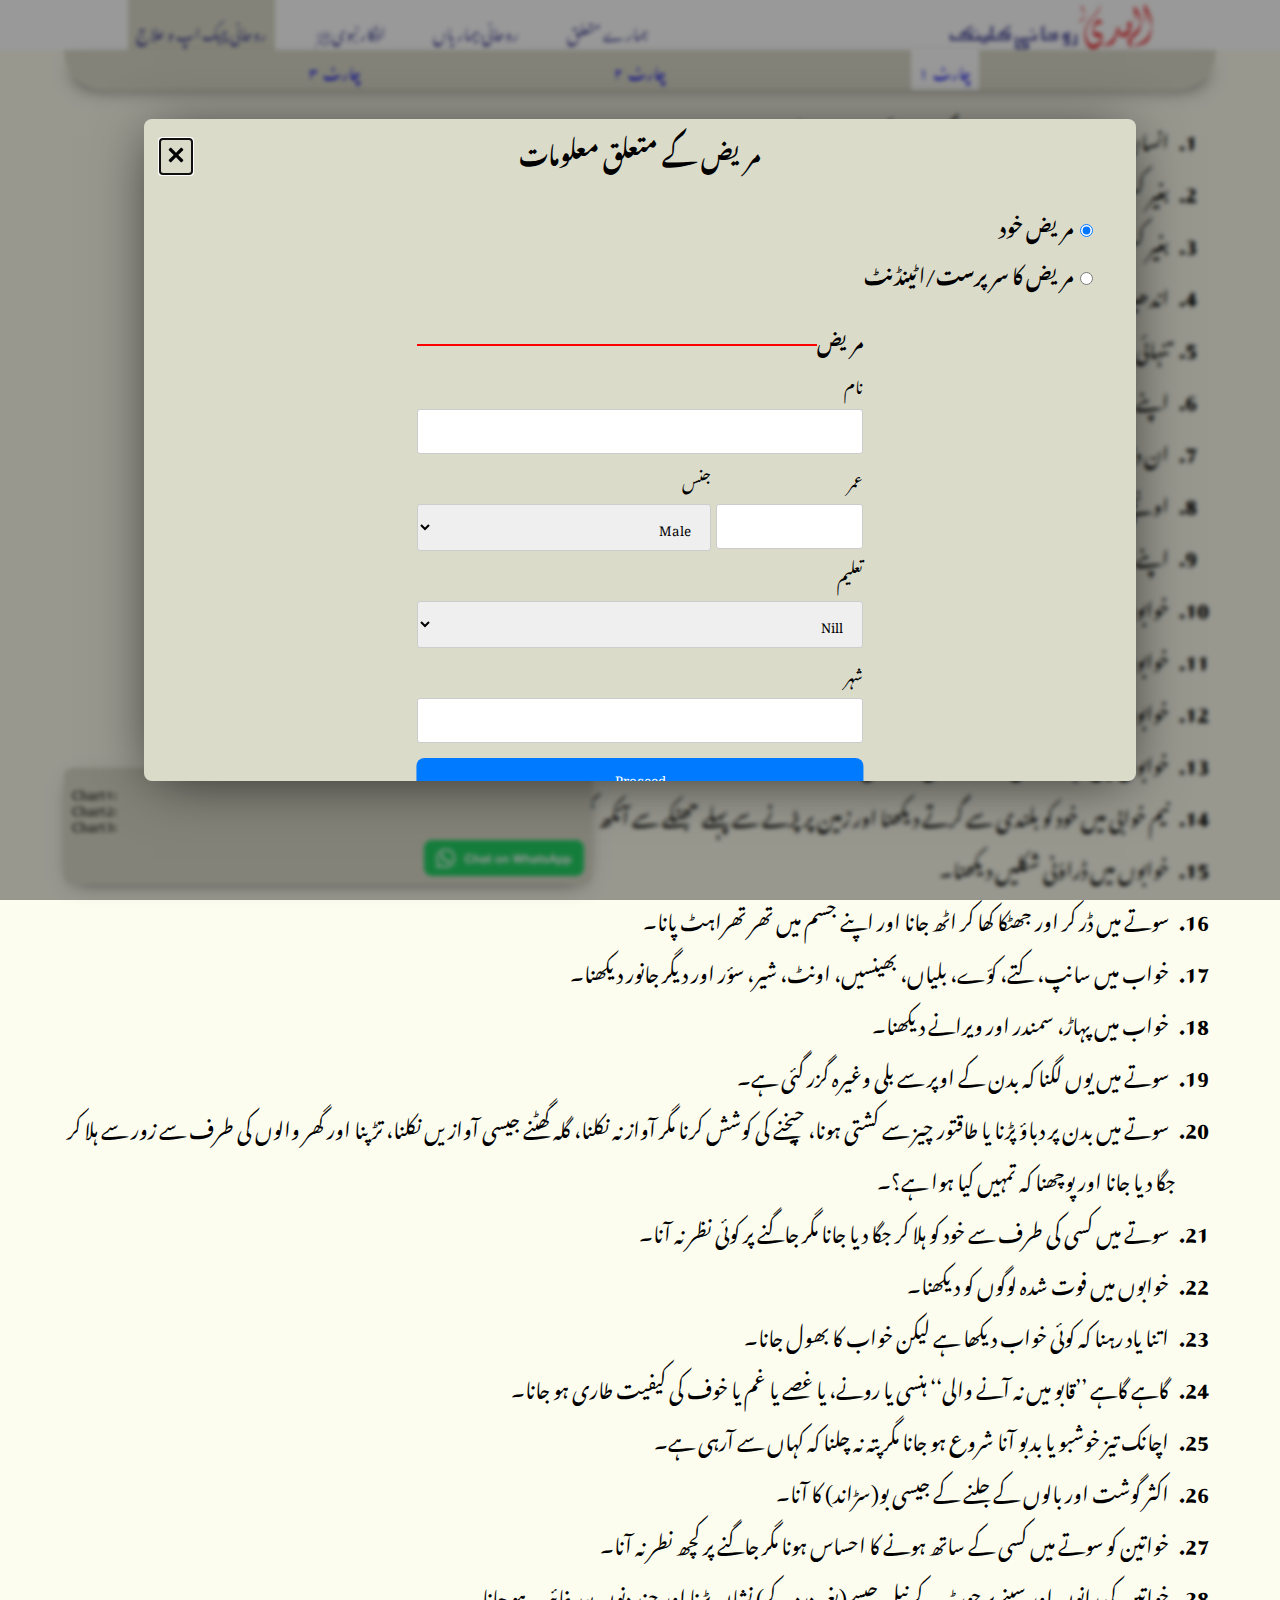
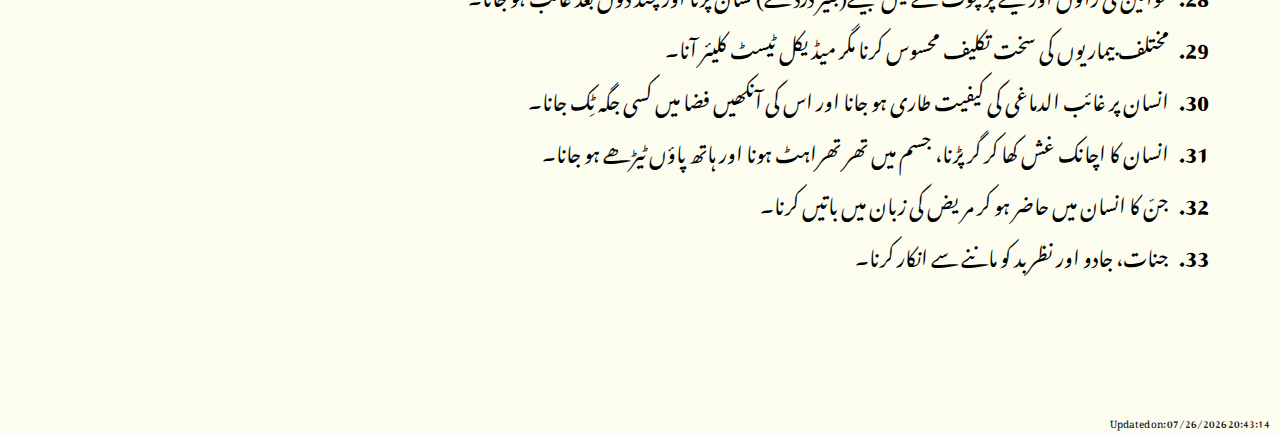
<file: Urdu/index.html>
<!DOCTYPE html>
<html lang="ur">
<head>
    <meta charset="UTF-8">
    <meta name="viewport" content="width=device-width, initial-scale=1.0">
    <title>Al-Huda Rohani Clinic</title>

    <link rel="stylesheet" href="stylesheet.css">
    <link rel="preconnect" href="https://fonts.googleapis.com">
    <link rel="preconnect" href="https://fonts.gstatic.com" crossorigin>
    <link href="https://fonts.googleapis.com/css2?family=Noto+Nastaliq+Urdu&display=swap" rel="stylesheet">

   
</head>



<body>
    <header>
        <nav class = "mainNav">
            <div class = "Logo"> 
                        <img class = "Logo_img" src="../Resources/logo.png" alt="Logo">  
                        <img class = "Name_img" src="../Resources/name.png" alt="Name">
            </div>
            
            <button class = "navMenuButton" onclick="showNavMenu()"><img src="../Resources/MenuIcon.svg" alt=""></button>
            <div class = "navLinks">
                <a class = "about Link" href="about.html">ہمارے متعلق</a>
                <a href="#">روحانی بیماریاں</a>
                <a href="../Resources/AzkarENawi.pdf">اذکار نبوی<em style = "font-size: 0.4rem; font-style: normal;">ﷺ</em></a>
                <a class = "symptomPage Link active" href="#">روحانی چیک اپ و علاج</a>
            </div>
        </nav>
    </header>

    <nav class="sideNav inactive">
        <a class = "about Link" href="about.html">ہمارے متعلق</a>
        <a href="#">روحانی بیماریاں</a>
        <a href="../Resources/AzkarENawi.pdf">اذکار نبوی<em style = "font-size: 0.4rem; font-style: normal;">ﷺ</em></a>
        <a class = "symptomPage Link active" href="#">روحانی چیک اپ و علاج</a>
    </nav>
    
    
    <nav class = "inpageNav">
        <a id="anchorToChartNo1" href="#chartNo1" onclick="displayChart(1)">چارٹ ۱</a>
        <a id="anchorToChartNo2" href="#chartNo2" onclick="displayChart(2)">چارٹ ۲</a>
        <a id="anchorToChartNo3" href="#chartNo3" onclick="displayChart(3)">چارٹ ۳</a>
    </nav>


    <div class = "Symptoms">        
        <ol id="chartNo1">
            <li><label><input type="checkbox" value="1"/><span>انسان کا جسمانی اور ذہنی طور پر گھٹن و جھکڑن محسوس کرنا۔</span></label></li>
            <li><label><input type="checkbox" value="2"/><span>بغیر کسی ظاہری وجہ کے خوف میں مبتلا رہنا۔</span></label></li>
            <li><label><input type="checkbox" value="3"/><span>بغیر کسی ظاہری وجہ کے مایوسی میں مبتلا رہنا۔</span></label></li>
            <li><label><input type="checkbox" value="4"/><span>اندھیرے میں ڈرنا اور اندھیرے سے ڈرنا۔</span></label></li>
            <li><label><input type="checkbox" value="5"/><span>تنہائی میں ڈرنا۔</span></label></li>
            <li><label><input type="checkbox" value="6"/><span>اپنے پیچھے کسی کی موجودگی کا احساس ہونا، پلٹ کر دیکھنا تو کوئی نہ ہونا۔</span></label></li>
            <li><label><input type="checkbox" value="7"/><span>ان دیکھی مخلوق کی سرگوشیوں، سانسوں، رونے، سسکنے، ہنسنے، کھانسنے، چلنے، دوڑنے اور چھلانگیں لگانے کی آوازیں سننا۔</span></label></li>
            <li><label><input type="checkbox" value="8"/><span>اونچے، لمبے اور کبھی چھوٹے قد کے ہیولے دیکھنا۔</span></label></li>
            <li><label><input type="checkbox" value="9"/><span>اپنے نام کی پکار سننا مگر کسی کا نظر نہ آنا۔</span></label></li>
            <li><label><input type="checkbox" value="10"/><span>خوابوں میں خود کو بلندیوں(پہاڑوں،اونچی عمارتوں) پر چلتے دیکھنا۔</span></label></li>
            <li><label><input type="checkbox" value="11"/><span>خوابوں میں خود کو اڑتے دیکھنا۔</span></label></li>
            <li><label><input type="checkbox" value="12"/><span>خوابوں میں خود کو جھولا جھولتے دیکھنا۔</span></label></li>
            <li><label><input type="checkbox" value="13"/><span>خوابوں میں جہاز، گاڑی، موٹرسائیکل، سائیکل اڑانا۔</span></label></li>
            <li><label><input type="checkbox" value="14"/><span>نیم خوابی میں خود کو بلندی سے گرتے دیکھنا اور زمین پر پڑنے سے پہلے جھٹکے سے آنکھ کھل جانا۔</span></label></li>
            <li><label><input type="checkbox" value="15"/><span>خوابوں میں ڈراؤنی شکلیں دیکھنا۔</span></label></li>
            <li><label><input type="checkbox" value="16"/><span>سوتے میں ڈر کر اور جھٹکا کھا کر اٹھ جانا اور اپنے جسم میں تھر تھراہٹ پانا۔</span></label></li>
            <li><label><input type="checkbox" value="17"/><span>خواب میں سانپ، کتے، کوّے، بلیاں، بھینسیں، اونٹ، شیر، سؤر اور دیگر جانور دیکھنا۔</span></label></li>
            <li><label><input type="checkbox" value="18"/><span>خواب میں پہاڑ، سمندر اور ویرانے دیکھنا۔</span></label></li>
            <li><label><input type="checkbox" value="19"/><span>سوتے میں یوں لگنا کہ بدن کے اوپر سے بلی وغیرہ گزر گئی ہے۔</span></label></li>
            <li><label><input type="checkbox" value="20"/><span>سوتے میں بدن پر دباؤ پڑنا یا طاقتور چیز سے کشتی ہونا، چیخنے کی کوشش کرنا مگر آواز نہ نکلنا، گلہ گھٹنے جیسی آوازیں نکلنا، تڑپنا اور گھر والوں کی طرف سے زور سے ہلا کر جگا دیا جانا اور پوچھنا کہ تمہیں کیا ہوا ہے؟۔</span></label></li>
            <li><label><input type="checkbox" value="21"/><span>سوتے میں کسی کی طرف سے خود کو ہلا کر جگا دیا جانا مگر جاگنے پر کوئی نظر نہ آنا۔</span></label></li>
            <li><label><input type="checkbox" value="22"/><span>خوابوں میں فوت شدہ لوگوں کو دیکھنا۔</span></label></li>
            <li><label><input type="checkbox" value="23"/><span>اتنا یاد رہنا کہ کوئی خواب دیکھا ہے لیکن خواب کا بھول جانا۔</span></label></li>
            <li><label><input type="checkbox" value="24"/><span>گاہے گاہے ’’قابو میں نہ آنے والی‘‘ ہنسی یا رونے، یا غصے یا غم یا خوف کی کیفیت طاری ہو جانا۔</span></label></li>
            <li><label><input type="checkbox" value="25"/><span>اچانک تیز خوشبو یا بدبو آنا شروع ہو جانا مگر پتہ نہ چلنا کہ کہاں سے آرہی ہے۔</span></label></li>
            <li><label><input type="checkbox" value="26"/><span>اکثر گوشت اور بالوں کے جلنے کے جیسی بو(سڑاند) کا آنا۔</span></label></li>
            <li><label><input type="checkbox" value="27"/><span>خواتین کو سوتے میں کسی کے ساتھ ہونے کا احساس ہونا مگر جاگنے پر کچھ نطر نہ آنا۔</span></label></li>
            <li><label><input type="checkbox" value="28"/><span>خواتین کی رانوں اور سینے پر چوٹ کے نیل جیسے(بغیر درد کے) نشان پڑنا اور چند دنوں بعد غائب ہو جانا۔</span></label></li>
            <li><label><input type="checkbox" value="29"/><span>مختلف بیماریوں کی سخت تکلیف محسوس کرنا مگر میڈیکل ٹیسٹ کلیئر آنا۔</span></label></li>
            <li><label><input type="checkbox" value="30"/><span>انسان پر غائب الدماغی کی کیفیت طاری ہو جانا اور اس کی آنکھیں فضا میں کسی جگہ ٹِک جانا۔</span></label></li>
            <li><label><input type="checkbox" value="31"/><span>انسان کا اچانک غش کھا کر گر پڑنا، جسم میں تھر تھراہٹ ہونا اور ہاتھ پاؤں ٹیڑھے ہو جانا۔</span></label></li>
            <li><label><input type="checkbox" value="32"/><span>جنّ کا انسان میں حاضر ہو کر مریض کی زبان میں باتیں کرنا۔</span></label></li>
            <li><label><input type="checkbox" value="33"/><span>جنات، جادو اور نظربد کو ماننے سے انکار کرنا۔</span></label></li>
        </ol>

        <ol id="chartNo2">
            <li><label><input type="checkbox" value="1"/><span>انسان پر نا معلوم طرف سے پانی یا خون کے چھینٹے پڑنا۔</span></label></li>
            <li><label><input type="checkbox" value="2"/><span>انسان کے کپڑوں کا دوسرں کے کپڑوں میں رکھے رکھے کٹ جانا یا جل جانا۔</span></label></li>
            <li><label><input type="checkbox" value="3"/><span>گھر میں نا معلوم طرف سے پتھر پڑنا۔</span></label></li>
            <li><label><input type="checkbox" value="4"/><span>گھر کے کسی گوشے میں نا معلوم وجہ سے آگ لگ جانے کے واقعات ہونا۔</span></label></li>
            <li><label><input type="checkbox" value="5"/><span>بدن پر اچانک جگہ جگہ کٹ لگ جانے کے واقعات ہونا۔</span></label></li>
            <li><label><input type="checkbox" value="6"/><span>خوابوں میں خونریزی ہوتے دیکھنا۔</span></label></li>
            <li><label><input type="checkbox" value="7"/><span>خوابوں میں دیکھنا کہ کوئی مجھے قتل کرنے لگا ہے, بھاگنے کی کوشس کرنا لیکن بدن کا بھاری ہو جانا اور بھاگا نہ جانا، سخت واویلہ و چیخ و پکار کرنا اور گھروالوں کی طرف سے زور سے ہلا کر جگا دیا جانا اور پوچھنا کہ تمہیں کیا ہوا ہے؟</span></label></li>
            <li><label><input type="checkbox" value="8"/><span>خوابوں میں بڑا گوشت دیکھنا۔</span></label></li>
            <li><label><input type="checkbox" value="9"/><span>خوابوں میں انسانی نجاست دیکھنا۔</span></label></li>
            <li><label><input type="checkbox" value="10"/><span>خوابوں میں برہنہ مناظر دیکھنا۔</span></label></li>
            <li><label><input type="checkbox" value="11"/><span>اپنے کو مجبور و بے بس محسوس کرنا اور ہر کام زبردستی کرائے جانے کا احساس ہونا۔</span></label></li>
            <li><label><input type="checkbox" value="12"/><span>دوائیوں کا چند دن اثر کرنے کے بعد بے اثر ہو جانا۔</span></label></li>
            <li><label><input type="checkbox" value="13"/><span>اکثر کچی نیند آنا اور اٹھنے کے بعد جسم کا ایسے درد کرنا جیسے بہت مارا گیا ہے۔</span></label></li>
            <li><label><input type="checkbox" value="14"/><span>انسان کا خیال کرنا کہ وہ فلاں کام کر چکا ہے مگر نہ کیا ہونا۔</span></label></li>
            <li><label><input type="checkbox" value="15"/><span>خوبصورت اور برسر روزگار لڑکے یا خوبصورت لڑکی کی منگنی نہ ہونا یا منگنی ہو کر بار بار ٹوٹ جانا۔</span></label></li>
            <li><label><input type="checkbox" value="16"/><span>کسی خوبصورت اور نوبیاہتا جوڑے کا وظیفہ زوجیت ادا کرنے پر قادر نہ ہو سکنا۔</span></label></li>
            <li><label><input type="checkbox" value="17"/><span>طبی طور پر فٹ جوڑے کا سالہا سال اولاد سے محروم ہونا۔</span></label></li>
            <li><label><input type="checkbox" value="18"/><span>کسی میاں بیوی میں سے کسی ایک کو یا دونوں کو دوسرے کی شکل بغیر کسی وجہ کے اچانک بری لگنا شروع ہو جانا، دوسرے کے پاس خود بیٹھنے یا دوسرا پاس آبیٹھے تو سخت بیزاری شروع ہو جانا، دونوں میں علیحدگی ہو جانا، حتی کہ طلاق کی بات چل نکلنا۔</span></label></li>
            <li><label><input type="checkbox" value="19"/><span>طبیعت میں ’بے جا‘غصہ، نفرت، کینہ، بغض، حسد ، عناد ، شک ، بات کا منفی پہلو لینے، تنقید و نکتہ چینی کرنے کی عادت کا در آنا۔</span></label></li>
            <li><label><input type="checkbox" value="20"/><span>دوستوں اور بچوں کا پاس آنے سے احتراز کرنا اور خود بھی تنہائی پسند ہو جانا۔</span></label></li>
            <li><label><input type="checkbox" value="21"/><span>انسان کاروباری ہے تو بغیر کسی ظاہری وجہ کے کاروبار میں اچانک مندی شروع ہو جانا، دکاندار ہے تو گاہکوں کا آنا بند ہو جانا اور اگر ملازمت پیشہ ہے تو افسروں سے تعلقات خراب ہو جانا۔</span></label></li>
            <li><label><input type="checkbox" value="22"/><span>اہل خانہ، اہل خاندان اور احباب سے بغیر کسی خاص وجہ کے لڑائی شروع ہو جانا۔</span></label></li>
            <li><label><input type="checkbox" value="23"/><span>خوابوں میں بچھو اور چھپکلیاں دیکھنا۔</span></label></li>
            <li><label><input type="checkbox" value="24"/><span>خوابوں میں کفار کے عبادت خانے(گرجے، مندر، گردوارے وغیرہ) دیکھنا۔</span></label></li>
            <li><label><input type="checkbox" value="25"/><span>خوابوں میں مردے اور قبرستان دیکھنا۔</span></label></li>
            <li><label><input type="checkbox" value="26"/><span>بغیر کسی معالج کے کہے گائے کا گوشت کھانا بند کر دینا اور اس کے لانے، کھانے کی بات پر سخت غصہ کرنا۔</span></label></li>
            <li><label><input type="checkbox" value="27"/><span>آذان، نماز، تلاوت اور ذکر و اذکار سے بےزاری اور دینی شخصیات سے چڑ شروع ہو جانا۔</span></label></li>
        </ol>

        <ol id="chartNo3">
            <li><label><input type="checkbox" value="1"/><span>خوبصورت و صحت مند انسان(بچے، بچی، لڑکے، لڑکی، مرد، عورت) کا کسی ظاہری وجہ (مثلا کم خوراکی و بیماری وغیرہ) کے بغیر کمزور اور دبلا پتلا ہونا شروع ہو جانا۔</span></label></li>
            <li><label><input type="checkbox" value="2"/><span>خوبصورت شخصیت کے چہرے پر بغیر کسی جسمانی بیماری کے کالے دھبے پڑنا اور چہرے اور بدن پر دانے نکلنا شروع ہو جانا۔</span></label></li>
            <li><label><input type="checkbox" value="3"/><span>خوبصورت و پرکشش انسان کا بغیر کسی بیماری کے چہرہ زرد، ویران، بے رونق و اجڑا ہوا ہو جانا اور بال جھڑنا شروع ہو جانا۔</span></label></li>
            <li><label><input type="checkbox" value="4"/><span>خوبصورت شخصیت کا اپنی صفائی ستھرائی اور بننے سنورنے سے بے نیاز ہو جانا۔</span></label></li>
            <li><label><input type="checkbox" value="5"/><span>حسین و جمیل انسان کا اچانک شدید بخار، بے ہوشی اور کسی اور بیماری میں مبتلا ہو جانا جبکہ میڈیکل ٹیسٹ بھی کلیئر آنا اور آسیب و جادو کے اثرات ثابت نہ ہونا۔</span></label></li>
            <li><label><input type="checkbox" value="6"/><span>دودھ پیتے صحت مند بچے کا دودھ پینے سے منہ موڑ لینا۔</span></label></li>
            <li><label><input type="checkbox" value="7"/><span>خوب کھانے پینے والے صحت مند بچے کا کھانے پینے سے منہ موڑ جانا۔</span></label></li>
            <li><label><input type="checkbox" value="8"/><span>ذہین و شائیننگ طالب علم کا پڑھائی سے منہ موڑ جانا اور سبق بالکل یاد نہ ہونا۔</span></label></li>
            <li><label><input type="checkbox" value="9"/><span>انسان میں اچانک درد کا آنکھوں، کنپٹیوں سے شروع ہونا اور پورے بدن میں پھیل جانا۔</span></label></li>
            <li><label><input type="checkbox" value="10"/><span>خوبصورت پھلتا پھولتا باغ مرجھانا، کھیت ویران، کاروبار مندا اور مکان بیٹھنا یا خراب ہونا شروع ہو جانا جبکہ آسیب و جادو کے اثرات بھی ثابت نہ ہونا۔</span></label></li>

        </ol>  
            
    </div>

    <div class="messagePreviewBox">
        <div class="enteredInfoView">
        </div>
        <div class="checkedCheckBoxView">
            <p id="view_chartNo1">Chart1:</p>
            <p id="view_chartNo2" class="blink">Chart2:</p>
            <p id="view_chartNo3" class="blink">Chart3:</p>
        </div>
        <a class="contactButton" aria-label="Chat on WhatsApp" href="#" onclick="messageConsultant()" > <img alt="Chat on WhatsApp" src="../Resources/WhatsAppButtonGreenSmall.svg"/> </a>
    </div>
    
    <p id="updatedOn" style="font-size: 10px; float: right; margin: 0 10px;"></p>

    <dialog id="infoFormDialog">
        <button class="dialogCloseButton" onclick="closeInfoFormDialog()"><img src="../Resources/closeButton.svg" alt="close"></button>
        <div class="dialogContent">
            <h2>مریض کے متعلق معلومات</h2>
            <div class="personInContact">
                <input type="radio" id="patientSelf" name="personInContact" value="patientSelf" checked>
                <label for="patientSelf" style="font-size: 1.2rem; font-weight: bold">مریض خود</label>
                <br>
                <input type="radio" id="attendant" name="personInContact" value="attendant">
                <label for="attendant" style="font-size: 1.2rem; font-weight: bold;">مریض کا سرپرست/اٹینڈنٹ</label>
            </div>
            
            <form id="InfoForm" class="InfoForm" formmethod="dialog" onsubmit="return submitForm()">
                <div class="patientInfo subForm">
                    <h3 style="grid-column: 1 / span 2;"><span>مریض</span></h3>
                    <div class="name field" style="grid-column: 1 / span 2;">
                        <label for="name">نام</label>
                        <input type="text" name="name "id="name" required>
                    </div>
                    <div class="age field" style="grid-column: 1 / span 1;">
                        <label for="age">عمر</label>
                        <input type="number" max="150" name="age" id="age" required >
                    </div>
                    <div class="gender field" style="grid-column: 2 / span 1;">
                        <label for="gender">جنس</label>
                        <select name="gender" id="gender"  required>
                            <option value="Male">Male</option>
                            <option translate="yes"value="Female">Female</option>
                        </select>
                    </div>                            
                    <div class="education field" style="grid-column: 1 / span 2;">
                        <label for="education">تعلیم</label>
                        <select name="education" id="education" required>
                            <option value="Nill">Nill</option>
                            <option value="Primary">Primary</option>
                            <option value="Middle">Middle</option>
                            <option value="Secondary School Certificate">Secondary School Certificate</option>
                            <option value="Higher Secondary School Certificate">Higher Secondary School Certificate</option>
                            <option value="Associate">Associate</option>
                            <option value="Bachelor">Bachelor</option>
                            <option value="Masters">Masters</option>
                            <option value="Doctoral">Doctoral</option>
                        </select>
                        <!-- https://www.hec.gov.pk/english/services/universities/pqf/Pages/default.aspx -->
                    </div>                                                
                    <div class="city field" style="grid-column: 1 / span 2;">
                        <label for="city">شہر</label>
                        <input  list="cityList" type="text" name="city" id="city" required>
                        <datalist id="cityList"></datalist>
                    </div>
                </div>                       
            </form>
            <input type="submit" form="InfoForm" value="Proceed">
        </div>
    </dialog>

    <dialog id="instructionDialog">
        <button class="dialogCloseButton" onclick="instructionDialog.close()"><img src="../Resources/closeButton.svg" alt="close"></button>
        <div class="dialogContent">
            <h2>چیک اپ کے لئے ہدایات</h2>
            <ul>
                <li>آپ اپنی ذات میں ’’درج ذیل چارٹس‘‘ میں سے جو علامات پاتے ہیں انہیں کلک/ٹیپ کریں</li>
                <li>اس عمل کی تکمیل پر <em style = "font-family: Arial, Helvetica, sans-serif; color: #25D366; font-style: normal; font-weight: 600;">Chat on WhatsApp</em> بٹن پر کلک کریں۔</li>
            </ul>
        </div>
    </dialog>



    <script>
        const activeLinkColour = "#fff";
        const unactiveLinkColour = "rgb(219, 219, 202)";
        

        var isInfoFormFilled = false;
        var isInstructionShown = false;
        var formDataString;
        var isChart2Visited = false;
        var isChart3Visited = false;
        
        const infoFormDialog = document.getElementById('infoFormDialog');
        const instructionDialog = document.getElementById('instructionDialog');

        const mainInfoForm = document.getElementById('InfoForm');
        const patientInfoForm = document.getElementsByClassName("patientInfo subForm")[0];
        const attendantInfoForm = patientInfoForm.cloneNode(true);
        
        if (Date.parse(document.lastModified) != 0)
            document.getElementById('updatedOn').innerHTML = "Updated on: " + document.lastModified;
        
        openInfoFormDialog();
        
        attendantInfoForm.setAttribute('class', "attendantInfo subForm");
        attendantInfoForm.querySelector('span').innerHTML = "سرپرست/اٹینڈنٹ";

        document.querySelectorAll('input[name="personInContact"]').forEach(person => {
            person.addEventListener('change', () => {
                mainInfoForm.appendChild(attendantInfoForm);
                if(person.value === "patientSelf")
                {
                    mainInfoForm.removeChild(document.getElementsByClassName("attendantInfo subForm")[0]);
                }else{

                    mainInfoForm.insertBefore(attendantInfoForm, mainInfoForm.querySelector('input[type="submit"]'));
                }
            })
        })


        
        const cityList = document.getElementById("cityList");
        fetch("../Resources/PakistanCities.json").then( res => {return res.json()}).then(data => {
            data.forEach( city => {
                const cityOpt = document.createElement("option");
                cityOpt.setAttribute('value', city);
                cityList.appendChild(cityOpt);
            })
        }).catch(error => console.error('Error fetching JSON:', error));
         
        var symptomsCheckboxList = document.querySelector('.Symptoms').querySelectorAll('input');
        const linkButton = document.getElementsByClassName('contactButton')[0];
        const hrefStart = "https://wa.me/+923317075850?text=Assalamualikum%0D%0A";  
        

        displayChart(1);
        symptomsCheckboxList.forEach(onlistChange);


        function openInstructionDialog(){
            instructionDialog.showModal();
            isInstructionShown = true;
            instructionDialog.addEventListener("click", e => {
                const dialogDimensions = instructionDialog.getBoundingClientRect()
                if (
                    e.clientX < dialogDimensions.left ||
                    e.clientX > dialogDimensions.right ||
                    e.clientY < dialogDimensions.top ||
                    e.clientY > dialogDimensions.bottom
                ){
                    instructionDialog.close();
                }
            });
        }
 
        function openInfoFormDialog(){
            infoFormDialog.showModal();
            infoFormDialog.addEventListener('keydown', e => {
                if(e.code === "Escape"){
                    e.preventDefault();
                    closeInfoFormDialog();
                }
            });
            infoFormDialog.addEventListener("click", e => {
                const dialogDimensions = infoFormDialog.getBoundingClientRect()
                if (
                    e.clientX < dialogDimensions.left ||
                    e.clientX > dialogDimensions.right ||
                    e.clientY < dialogDimensions.top ||
                    e.clientY > dialogDimensions.bottom
                ){
                    closeInfoFormDialog();
                }
            });
        }

        function closeInfoFormDialog(){
            if(isInfoFormFilled){
                infoFormDialog.close();
                if(!isInstructionShown)
                {
                    openInstructionDialog();
                }
                return;
            }
            document.querySelector('input[type="submit"]').click();
        }

        function submitForm() {
            isInfoFormFilled = true;
            var formData = {};
            [...patientInfoForm.getElementsByTagName('input'), ...patientInfoForm.getElementsByTagName('select')].forEach(field => {
                console.log(field.value, field.id);
                formData["Patient "+ field.id] = field.value;
            });
            [...attendantInfoForm.getElementsByTagName('input'), ...attendantInfoForm.getElementsByTagName('select')].forEach(field => {
                console.log(field.value, field.id);
                if(field.value){
                    formData["Attendant "+ field.id] = field.value;
                }
            })
            formDataString = JSON.stringify(formData);
            closeInfoFormDialog();
            return false;
        }

        function showNavMenu()
        {
            var menuButton = document.querySelectorAll(".sideNav")[0];

            if(menuButton.getAttribute('class') == "sideNav inactive")
            {
                menuButton.setAttribute('class', 'sideNav active')
            }
            else if(menuButton.getAttribute('class') == "sideNav active")
            {
                menuButton.setAttribute('class', 'sideNav inactive')
            }
            
        }


        function populateChart(chartNo){

            var chartEle = document.getElementById(chartNo);
            var htmlContent = '<li><label><input type="checkbox" value="i +1"/><span>۔</span></label></li>';
            let path = "Resources/content.txt";

        }
        
        
        function displayChart(activeAnchor)
        {   
            if(activeAnchor === 2)
            {
                isChart2Visited = true;
                document.getElementById('view_chartNo2').setAttribute('class', "");
                document.getElementById('view_chartNo2').style.color = "black";

            }
            if (activeAnchor === 3)
            {
                isChart3Visited = true;
                document.getElementById('view_chartNo3').setAttribute('class', "");
                document.getElementById('view_chartNo3').style.color = "black";
            }

            let arr = [1, 2, 3];
            arr.forEach(function(anchor){
                if(anchor == activeAnchor){
                    document.getElementById("anchorToChartNo"+anchor).style.backgroundColor = activeLinkColour;
                    document.getElementById("chartNo"+anchor).style.display = "block";
                }else{
                    document.getElementById("anchorToChartNo"+anchor).style.backgroundColor = unactiveLinkColour;
                    document.getElementById("chartNo"+anchor).style.display = "none";
                }
            });
        }


        function onlistChange(checkbox) {
            checkbox.addEventListener('change', function() {
                let parent = checkbox.parentNode.parentNode.parentNode;
                let parentListId = parent.getAttribute('id');
                var checkboxList = document.querySelector('#' + parentListId).querySelectorAll('input');

                var viewId = 'view_' + parentListId;


                checkedCheckboxesList1 = Array.from(checkboxList).filter(i => i.checked).map(i => i.value);
                document.getElementById(viewId).innerHTML = 'Chart' + viewId.match(/\d+/)[0] + ' : ' + checkedCheckboxesList1;
            })
        }
        
        
        function messageConsultant()
        {
            if(isChart2Visited && isChart3Visited)
            {
                
                var messageText =   hrefStart +
                                    formDataString + "%0D%0A" +
                                    document.getElementById('view_chartNo1').innerHTML + "%0D%0A" +
                                    document.getElementById('view_chartNo2').innerHTML + "%0D%0A" +
                                    document.getElementById('view_chartNo3').innerHTML + "%0D%0A";
                linkButton.setAttribute('target', "_blank")
                linkButton.setAttribute('href', messageText);
            }else{
                [...document.querySelectorAll('.blink')].forEach(ele => {
                    ele.style.color = "red";
                })
            }
        }
    
    </script>


</body>
</html>
</file>
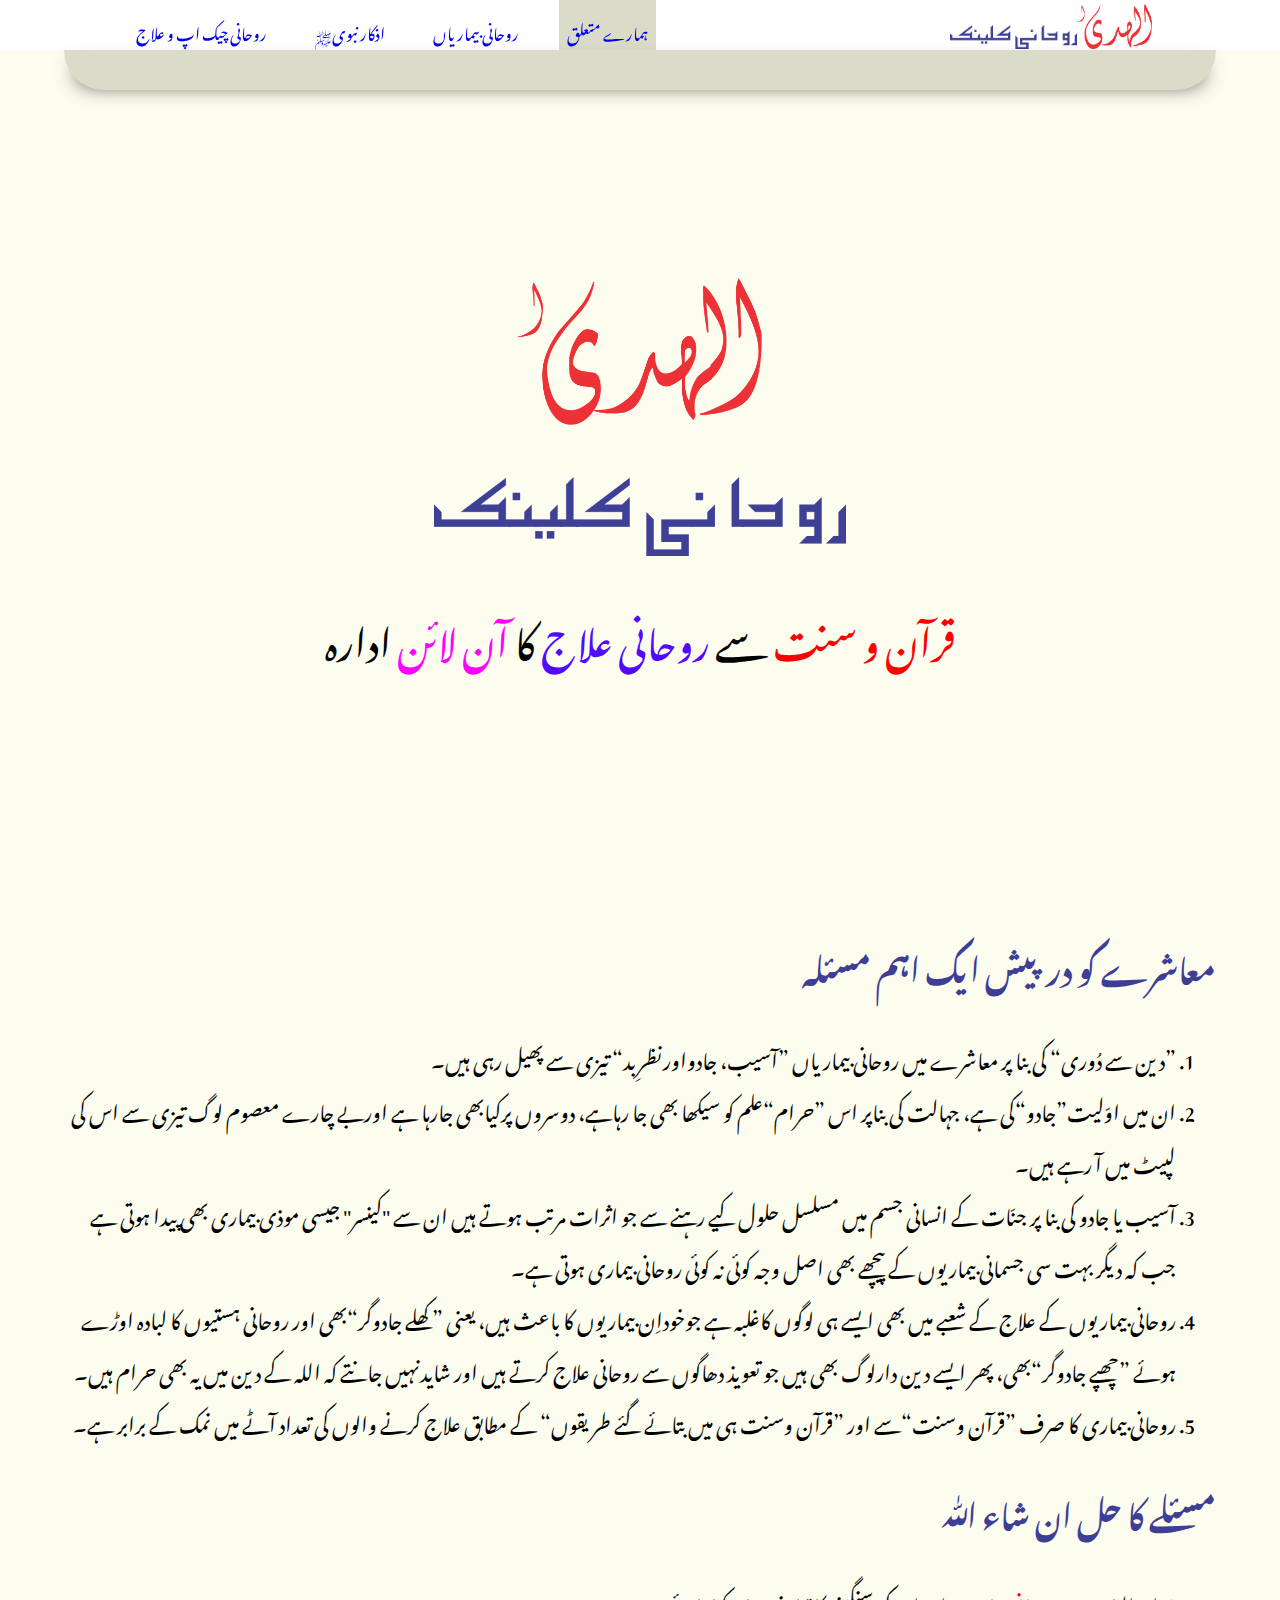
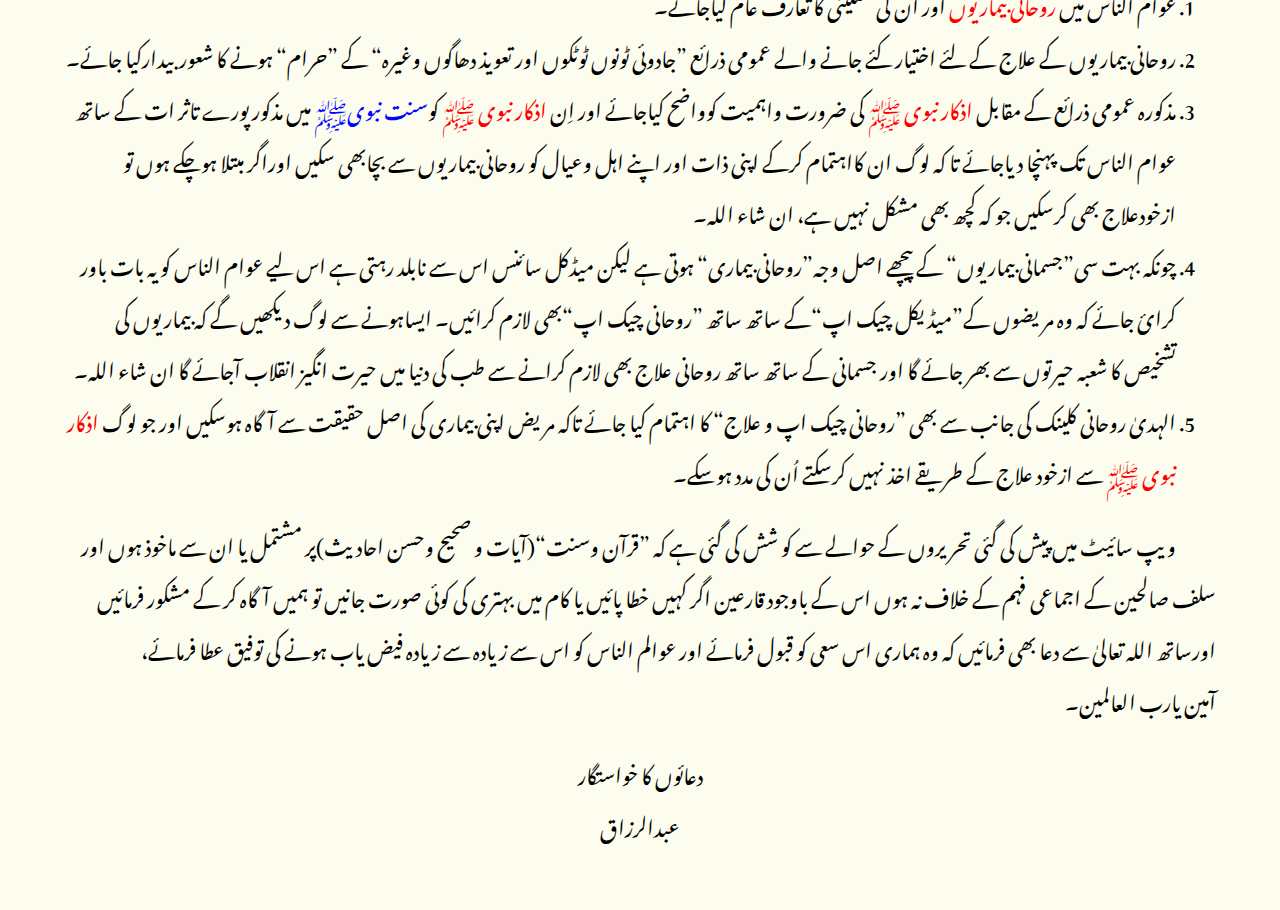
<file: Urdu/about.html>
<!DOCTYPE html>
<html lang="ur">
<head>
    <meta charset="UTF-8">
    <meta name="viewport" content="width=device-width, initial-scale=1.0">
    <title>Al-Huda Rohani Clinic</title>

    <link rel="stylesheet" href="stylesheet_About.css">
    <link rel="preconnect" href="https://fonts.googleapis.com">
    <link rel="preconnect" href="https://fonts.gstatic.com" crossorigin>
    <link href="https://fonts.googleapis.com/css2?family=Noto+Nastaliq+Urdu&display=swap" rel="stylesheet">
</head>
<body>
    <header>
        <nav class = "mainNav">
            <div class = "Logo"> 
                        <img class = "Logo_img" src="../Resources/logo.png" alt="Logo">  
                        <img class = "Name_img" src="../Resources/name.png" alt="Name">
            </div>
            
            <button class = "navMenuButton" onclick="showNavMenu()"><img src="../Resources/MenuIcon.svg" alt=""></button>
            <div class = "navLinks">
                <a class = "about Link active" href="#">ہمارے متعلق</a>               
                <a href="#">روحانی بیماریاں</a>
                <a href="../Resources/AzkarENawi.pdf">اذکار نبوی<em style = "font-size: 0.4rem; font-style: normal;">ﷺ</em></a>
                <a class = "symptomPage Link" href="index.html">روحانی چیک اپ و علاج</a>
            </div>
        </nav>
    </header>

    <nav class="sideNav inactive">
        <a class = "about Link active" href="#">ہمارے متعلق</a>               
        <a href="#">روحانی بیماریاں</a>
        <a href="../Resources/AzkarENawi.pdf">اذکار نبوی<em style = "font-size: 0.4rem; font-style: normal;">ﷺ</em></a>
        <a class = "symptomPage Link" href="index.html">روحانی چیک اپ و علاج</a>
    </nav>
    
    <nav class = "inpageNav">

    </nav>


    <div class="content">
        <div class="welcomeContent">
            <div class = "Logo"> 
                <img class = "Logo_img" src="../Resources/logo.png" alt="Logo">  
                <img class = "Name_img" src="../Resources/name.png" alt="Name">
        </div>
            <h1><em style="color: red; font-style: normal;"> قرآن و سنت</em> سے<em style="color: #510aff; font-style: normal;"> روحانی علاج</em> کا<em style="color: #ff00ff; font-style: normal;"> آن لائن</em> ادارہ</h1>
        </div>
        
        
        <h2>معاشرے کو درپیش ایک اہم مسئلہ</h2>
        <ol>
            <li>”دین سے دُوری“ کی بنا پر معاشرے میں روحانی بیماریاں ”آسیب، جادواورنظرِبد“ تیزی سے پھیل رہی ہیں۔</li>
            <li>ان میں اوّلیت”جادو“کی ہے،  جہالت کی بناپر اس ”حرام“علم کو سیکھا بھی جا رہاہے،  دوسروں پرکیابھی جارہا ہے اوربے چارے معصوم لوگ تیزی سے اس کی لپیٹ میں آ رہے ہیں۔</li>
            <li>آسیب یا جادو کی بنا پر جنّات کے انسانی جسم میں مسلسل حلول کیے رہنے سے جو اثرات مرتب ہوتے ہیں ان سے "کینسر" جیسی موذی بیماری بھی پیدا ہوتی ہے جب کہ دیگر بہت سی جسمانی بیماریوں کے پیچھے بھی اصل وجہ کوئی نہ کوئی روحانی بیماری ہوتی ہے۔</li>
            <li>روحانی بیماریوں کے علاج کے شعبے میں بھی ایسے ہی لوگوں کاغلبہ ہے جوخوداِن بیماریوں کا باعث ہیں،     یعنی ”کھلے جادوگر“بھی اور روحانی ہستیوں کا لبادہ اوڑے ہوئے ”چھپے جادوگر“بھی،  پھر ایسے دین دارلوگ بھی  ہیں جو تعویذ دھاگوں سے روحانی علاج کرتے ہیں اور شایدنہیں جانتے کہ اللہ کے دین میں یہ بھی حرام ہیں۔</li>
            <li> روحانی بیماری کا صرف ”قرآن وسنت“سے اور ”قرآن وسنت ہی میں بتائے گئے طریقوں“ کے مطابق علاج کرنے والوں کی تعداد آٹے میں نمک کے برابر ہے۔</li>
        </ol>
        <h2>مسئلے کا حل ان شاء اللّٰہ</h2>
        <!-- <em style="color: red; font-style: normal;">روحانی بیماریوں</em> -->
        <ol>
            <li>عوام الناس میں <em style="color: red; font-style: normal;">روحانی بیماریوں</em> اور ان کی سنگینی کا تعارف عام کیاجائے۔</li>
            <li>روحانی بیماریوں کے علاج کے لئے اختیار کئے جانے والے عمومی ذرائع ”جادوئی ٹونوں ٹوٹکوں اور تعویذ دھاگوں وغیرہ“ کے ”حرام“ ہونے کا شعوربیدارکیا جائے۔</li>
            <li>مذکورہ عمومی ذرائع کے مقابل <em style="color: red; font-style: normal;">اذکار نبوی <em style = "font-size: 0.8rem; font-style: normal;">ﷺ</em></em> کی ضرورت واہمیت کوواضح کیاجائے اور اِن <em style="color: red; font-style: normal;">اذکار نبوی <em style = "font-size: 0.8rem; font-style: normal;">ﷺ</em></em> کو<em style="color: #0004ff; font-style: normal;">سنت نبوی<em style = "font-size: 0.8rem; font-style: normal;">ﷺ</em></em> میں مذکور پورے تاثر ات کے ساتھ عوام الناس تک پہنچا دیاجائے تا کہ لوگ ان کااہتمام کرکے اپنی ذات اور اپنے اہل وعیال کو روحانی بیماریوں سے بچابھی سکیں اوراگر مبتلا ہوچکے ہوں تو ازخودعلاج بھی کرسکیں جو کہ کچھ بھی مشکل نہیں ہے،  ان شاء اللہ۔</li>
            <li>چونکہ بہت سی”جسمانی بیماریوں“ کے پیچھے اصل وجہ”روحانی بیماری“ ہوتی ہے لیکن میڈکل سائنس اس سے نابلد رہتی ہے اس لیے عوام الناس کو یہ بات باور کرائ جائے کہ وہ مریضوں کے”میڈیکل چیک اپ“کے ساتھ ساتھ ”روحانی چیک اپ“بھی لازم کرائیں۔ ایساہونے سے لوگ دیکھیں گے کہ بیماریوں کی تشخیص کا شعبہ حیرتوں سے بھر جائے گا اور جسمانی کے ساتھ ساتھ روحانی علاج بھی لازم کرانے سے طب کی دنیا میں حیرت انگیز انقلاب آجائے گا  ان شاء اللہ۔</li>
            <li>الہدیٰ روحانی کلینک کی جانب سے بھی ”روحانی چیک اپ و علاج“ کا اہتمام کیا جائے تاکہ مریض اپنی بیماری کی اصل حقیقت سے آگاہ ہوسکیں اور جو لوگ <em style="color: red; font-style: normal;">اذکار نبوی <em style = "font-size: 0.8rem; font-style: normal;">ﷺ</em></em> سے ازخود علاج کے طریقے اخذ نہیں کرسکتے اُن کی مدد ہوسکے۔</li>
        </ol>
        <p style="text-indent: 40px;"> ویپ سائیٹ میں پیش کی گئی تحریروں کے حوالے سے کو شش کی گئی ہے کہ ”قرآن وسنت“(آیات و صحیح وحسن احادیث)پر مشتمل یا ان سے ماخوذ ہوں اور سلف صالحین کے اجماعی فہم کے خلاف نہ ہوں اس کے باوجود قارعین اگر کہیں خطا پائیں یا کام میں بہتری کی کوئی صورت جانیں تو ہمیں آگاہ کر کے مشکور فرمائیں اورساتھ اللہ تعالیٰ سے دعا بھی فرمائیں کہ وہ ہماری اس سعی کو قبول فرمائے اور عوالم الناس کو اس سے زیادہ سے زیادہ فیض یاب ہونے کی توفیق عطا فرمائے، آمین یارب العالمین۔</p>
        <p style="text-align: center;">دعائوں کا خواستگار<br>عبدالرزاق</p>


    </div>
    <script>
        addEventListener("resize", () => {
            if(window.screen.width > 500 && document.querySelectorAll(".sideNav")[0].getAttribute('class') == 'sideNav active')
            {
                showNavMenu();
            }  
        })
        
        function showNavMenu()
        {
            var menuButton = document.querySelectorAll(".sideNav")[0];

            if(menuButton.getAttribute('class') == "sideNav inactive")
            {
                menuButton.setAttribute('class', 'sideNav active')
            }
            else if(menuButton.getAttribute('class') == "sideNav active")
            {
                menuButton.setAttribute('class', 'sideNav inactive')
            }
            
        }
    
    </script>
</body>

</html>
</file>
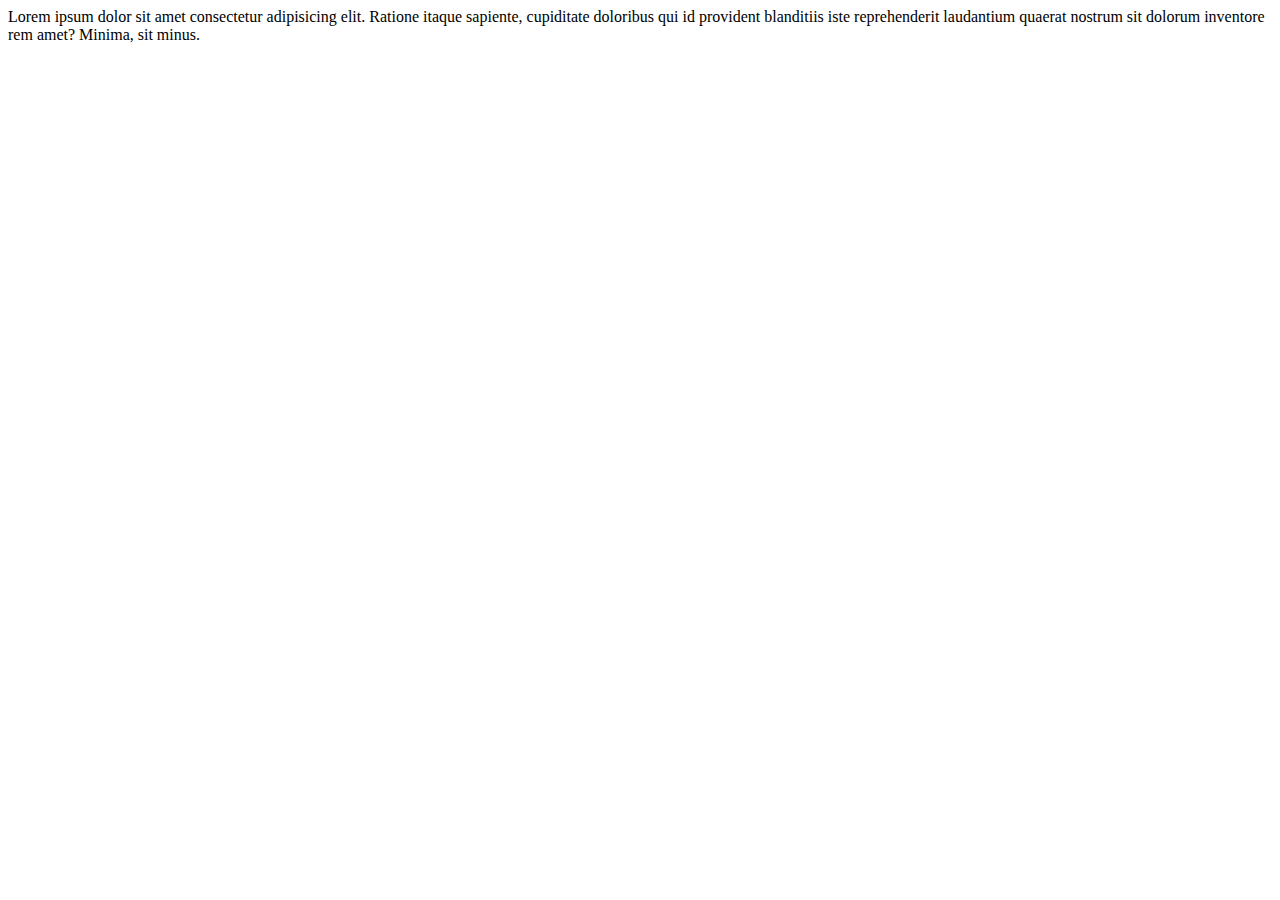
<file: assets/diaries/details/1.html>
<!DOCTYPE html>
<html lang="en">
<head>
    <meta charset="UTF-8">
    <meta name="viewport" content="width=device-width, initial-scale=1.0">
    <title>Document</title>
</head>
<body>
    Lorem ipsum dolor sit amet consectetur adipisicing elit. Ratione itaque sapiente, cupiditate doloribus qui id provident blanditiis iste reprehenderit laudantium quaerat nostrum sit dolorum inventore rem amet? Minima, sit minus.
</body>
</html>
</file>
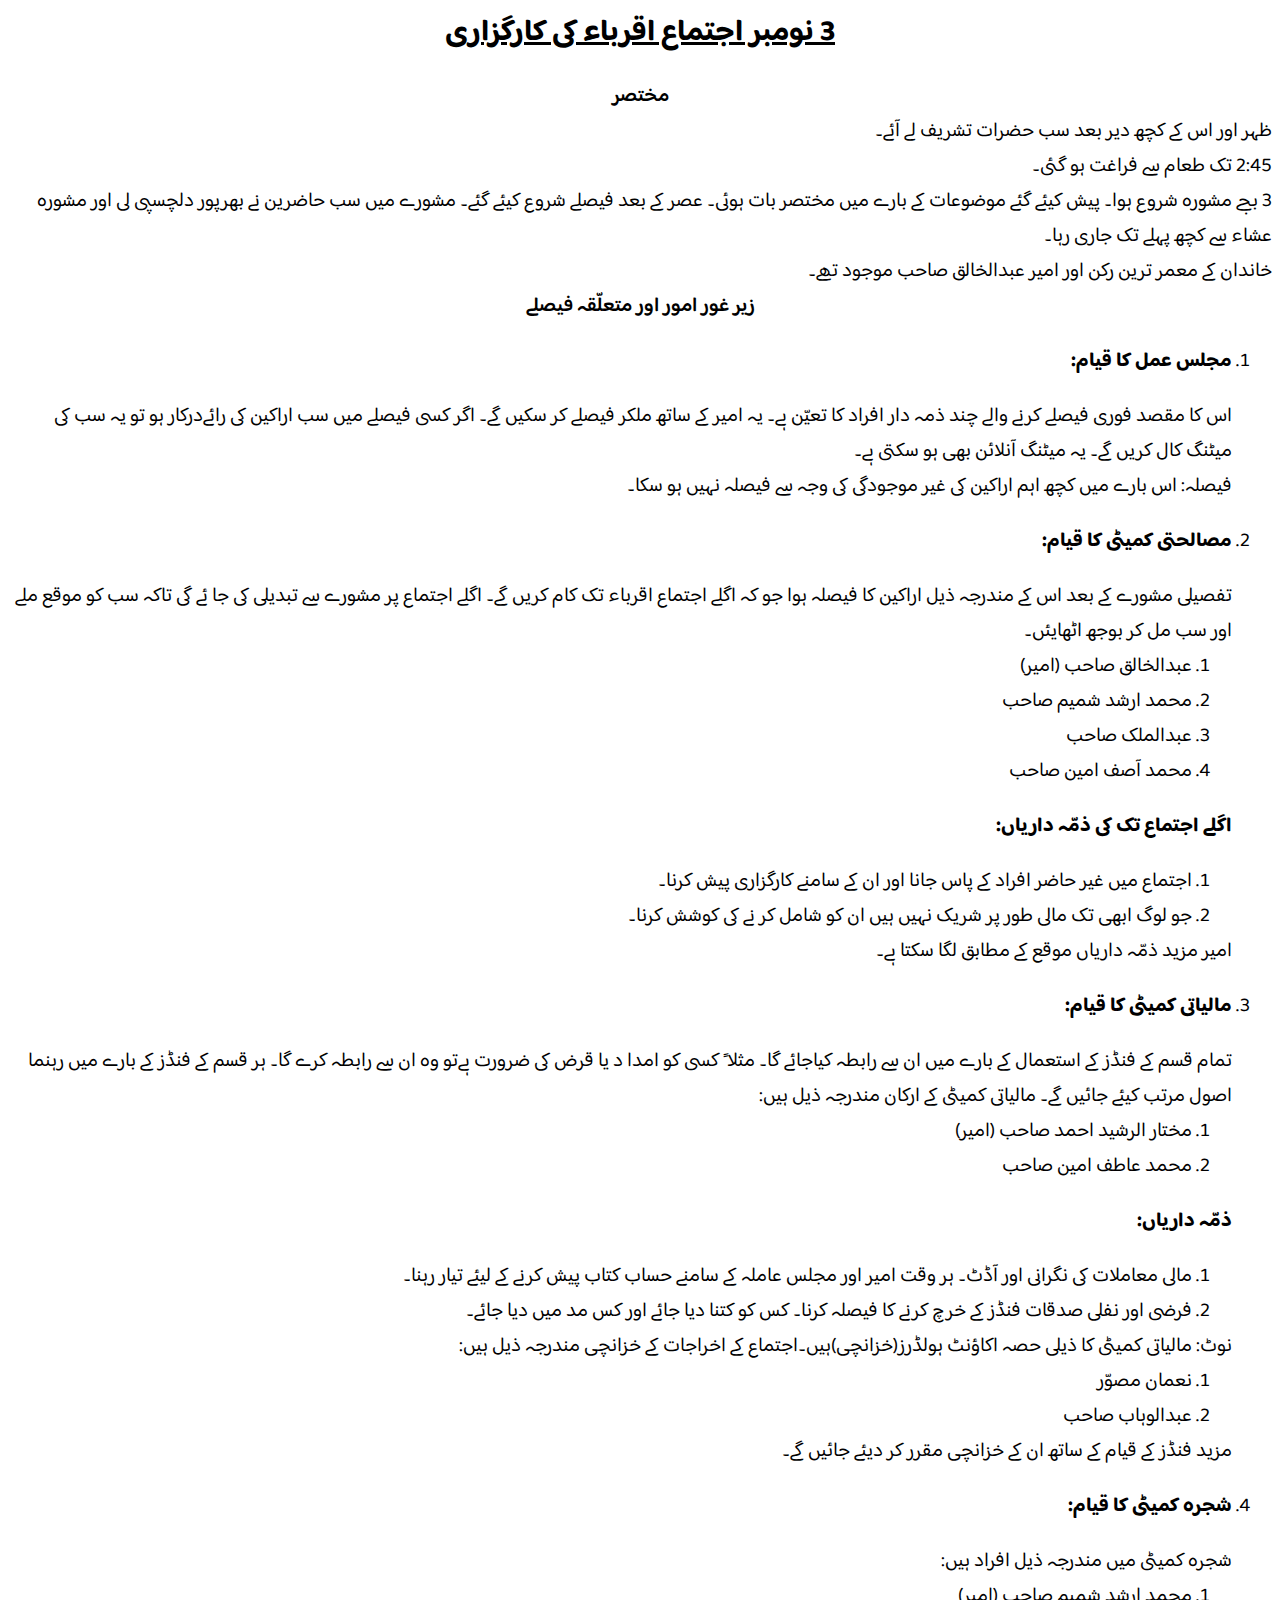
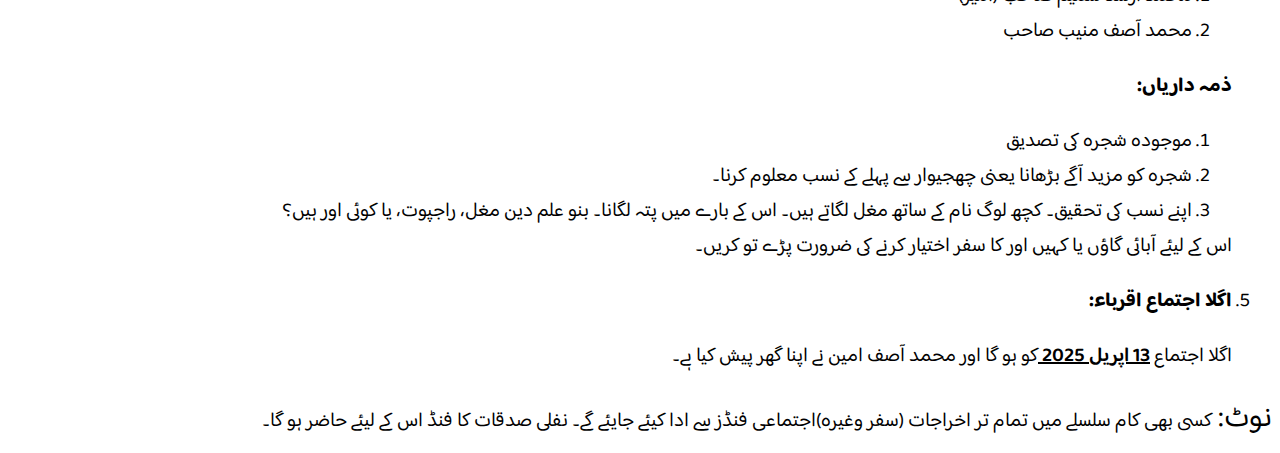
<file: assets/meetings/decisions/2.html>
<!DOCTYPE html>
<html lang="ur">

<head>
  <meta charset="UTF-8">
  <meta name="viewport" content="width=device-width, initial-scale=1.0">
  <title>Document</title>

  <style>
    @import url('https://fonts.googleapis.com/css2?family=Baloo+Bhaijaan+2:wght@400..800&display=swap');

    * {
      font-family: "Baloo Bhaijaan 2", sans-serif;
      font-optical-sizing: auto;
      font-size: 20px;
    }

    .title {
      text-decoration-line: underline;
      width: fit-content;
      margin: auto;
      margin-bottom: 20px;
      font-size: 30px;
    }

    .section-heading {
      width: fit-content;
      margin: auto;
      font-weight: 600;
    }

    p {
      margin: 0;
    }
  </style>
</head>

<body style="direction: rtl; overflow: hidden;">
  <h1 class="title">3 نومبر اجتماع اقرباء کی کارگزاری</h1>

  <h2 class="section-heading">مختصر</h2>
  <div class="section">
    <p>
      ظہر اور اس کے کچھ دیر بعد سب حضرات تشریف لے آئے۔
    </p>
    <p>
      2:45 تک طعام سے فراغت ہو گئی۔
    </p>
    <p>
      3 بجے مشورہ شروع ہوا۔ پیش کیئے گئے موضوعات کے بارے میں مختصر بات ہوئی۔ عصر کے بعد فیصلے شروع کیئے گئے۔ مشورے
      میں سب حاضرین نے بھرپور دلچسپی لی اور مشورہ عشاء سے کچھ پہلے تک جاری رہا۔
    </p>
    <p>
      خاندان کے معمر ترین رکن اور امیر عبدالخالق صاحب موجود تھے۔
    </p>
  </div>

  <h2 class="section-heading">زیر غور امور اور متعلّقہ فیصلے</h2>
  <div class="section">
    <ol>
      <li>
        <h3>مجلس عمل کا قیام:</h3>
        <p>
          اس کا مقصد فوری فیصلے کرنے والے چند ذمہ دار افراد کا تعیّن ہے۔ یہ امیر کے ساتھ ملکر فیصلے کر سکیں
          گے۔ اگر کسی فیصلے میں سب اراکین کی رائےدرکار ہو تو یہ سب کی میٹنگ کال کریں گے۔ یہ میٹنگ آنلائن بھی
          ہو سکتی ہے۔
        </p>
        <p>
          <span>فیصلہ:</span>
          اس بارے میں کچھ اہم اراکین کی غیر موجودگی کی وجہ سے فیصلہ نہیں ہو سکا۔
        </p>
      </li>

      <li>
        <h3>مصالحتی کمیٹی کا قیام:</h3>
        <p>
          تفصیلی مشورے کے بعد اس کے مندرجہ ذیل اراکین کا فیصلہ ہوا جو کہ اگلے اجتماع اقرباء تک کام کریں گے۔
          اگلے اجتماع پر مشورے سے تبدیلی کی جا ئے گی تاکہ سب کو موقع ملے اور سب مل کر بوجھ اٹھایئں۔
        </p>
        <ol>
          <li>عبدالخالق صاحب (امیر)</li>
          <li>محمد ارشد شمیم صاحب</li>
          <li>عبدالملک صاحب</li>
          <li>محمد آصف امین صاحب</li>
        </ol>
        <h3>اگلے اجتماع تک کی ذمّہ داریاں:</h3>
        <ol>
          <li>اجتماع میں غیر حاضر افراد کے پاس جانا اور ان کے سامنے کارگزاری پیش کرنا۔</li>
          <li>جو لوگ ابھی تک مالی طور پر شریک نہیں ہیں ان کو شامل کر نے کی کوشش کرنا۔</li>
        </ol>
        <p>
          امیر مزید ذمّہ داریاں موقع کے مطابق لگا سکتا ہے۔
        </p>
      </li>

      <li>
        <h3>مالیاتی کمیٹی کا قیام:</h3>
        <p>
          تمام قسم کے فنڈز کے استعمال کے بارے میں ان سے رابطہ کیاجائے گا۔ مثلا ً کسی کو امدا د یا قرض کی ضرورت
          ہےتو وہ ان سے رابطہ کرے گا۔ ہر قسم کے فنڈز کے بارے میں رہنما اصول مرتب کیئے جائیں گے۔ مالیاتی کمیٹی
          کے ارکان مندرجہ ذیل ہیں:
        </p>
        <ol>
          <li>مختار الرشید احمد صاحب (امیر)</li>
          <li>محمد عاطف امین صاحب</li>
        </ol>
        <h3>ذمّہ داریاں:</h3>
        <ol>
          <li>مالی معاملات کی نگرانی اور آڈٹ۔ ہر وقت امیر اور مجلس عاملہ کے سامنے حساب کتاب پیش کرنے کے لیئے
            تیار رہنا۔</li>
          <li>فرضی اور نفلی صدقات فنڈز کے خرچ کرنے کا فیصلہ کرنا۔ کس کو کتنا دیا جائے اور کس مد میں دیا جائے۔
          </li>
        </ol>
        <p>

          <span>نوٹ:</span>
          مالیاتی کمیٹی کا ذیلی حصہ اکاؤنٹ ہولڈرز(خزانچی)ہیں۔اجتماع کے اخراجات کے خزانچی مندرجہ ذیل ہیں:
        </p>
        <ol>
          <li>نعمان مصوّر</li>
          <li>عبدالوہاب صاحب</li>
        </ol>
        <p>
          مزید فنڈز کے قیام کے ساتھ ان کے خزانچی مقرر کر دیئے جائیں گے۔
        </p>
      </li>

      <li>
        <h3>شجرہ کمیٹی کا قیام:</h3>
        <p>
          شجرہ کمیٹی میں مندرجہ ذیل افراد ہیں:
        </p>
        <ol>
          <li>محمد ارشد شمیم صاحب (امیر)</li>
          <li>محمد آصف منیب صاحب</li>
        </ol>
        <h3>ذمہ داریاں:</h3>
        <ol>
          <li>موجودہ شجرہ کی تصدیق</li>
          <li>شجرہ کو مزید آگے بڑھانا یعنی چھجیوار سے پہلے کے نسب معلوم کرنا۔</li>
          <li>اپنے نسب کی تحقیق۔ کچھ لوگ نام کے ساتھ مغل لگاتے ہیں۔ اس کے بارے میں پتہ لگانا۔ بنو علم دین مغل،
            راجپوت، یا کوئی اور ہیں؟</li>
        </ol>
        <p>اس کے لیئے آبائی گاؤں یا کہیں اور کا سفر اختیار کرنے کی ضرورت پڑے تو کریں۔</p>
      </li>

      <li>
        <h3>اگلا اجتماع اقرباء:</h3>
        <p>
          اگلا اجتماع
          <span style="font-weight: 600; text-decoration-line: underline; ">
            13 اپریل 2025
          </span>
          کو ہو گا اور محمد آصف امین نے اپنا گھر پیش کیا ہے۔

        </p>
      </li>
    </ol>
    <p>
      <span style="font-size: 30px;"> 
        نوٹ:
      </span>
      کسی بھی کام سلسلے میں تمام تر اخراجات   (سفر وغیرہ)اجتماعی فنڈز سے ادا کیئے جایئے گے۔  نفلی صدقات کا فنڈ اس کے لیئے حاضر ہو گا۔
    </p>

  </div>
</body>

</html>
</file>
<file: Urdu/stylesheet.css>
:root {
--linkHoverColour: #ff0000;
}

*{
    font-family: 'Noto Nastaliq Urdu', serif;
    scroll-padding-top: 6rem;
}
body{
    background-color: rgb(253, 253, 239);
    margin: 0;
}

header{
    position: sticky;
    top: 0;
    background-color: #fff;
}

.mainNav{
    height: 100%;
    width: 80%;
    margin: auto;
    
    
    display: flex;
    direction: rtl;
    justify-content: space-between;
}

.Logo{
    display: flex;
    justify-content: right;
}

.Name_img{
    align-self: flex-end;
    padding-bottom: 0.5%;
}

.Logo_img{
    align-self: flex-end;
    padding-bottom: 0.5%;
}

.navLinks{
    display: flex;
}


.navMenuButton{
    border: none;
    background: none;
    align-self: center;
    padding: 0;
    cursor: pointer;
}

.sideNav.inactive{
    display: none;
}
.sideNav.active{
    height: 100%;
    width: 2.425rem;
    background-color: #fff;
    
    
    position: fixed;
    left: 0;
    z-index: 1;
    
    display: flex;
    flex-direction: column;
    gap: 2rem;
    
    font-size: 0.7rem;
}

.sideNav > a{
    writing-mode:vertical-lr;
    display: block;
    align-self: flex-end;
    padding: 0.5rem 0 0.5rem 3%;
    text-decoration: none;


    color: #3e3f94
}


.navLinks > a{
    display: block;
    padding: 2% 0.5rem 0 0.5rem;
    text-decoration: none;

    color: #3e3f94
}

.navLinks > .active , .sideNav > .active{
    background-color: #dbdbca;
}


.inpageNav{
    background-color: #dbdbca;
    width: 90%;
    margin: auto;
    
    position: sticky;
    display: flex;
    justify-content: space-evenly;
    direction: rtl;
    border-radius: 0 0 50px 50px;
    box-shadow: 0 6px 20px -10px rgba(0, 0, 0, 0.7);

}

.inpageNav > a{
    text-decoration: none;
    padding: 0 0.5rem;
    word-spacing: 3px;
}

.inpageNav > .active {
    background-color: #fff;
}

.Symptoms{
    width: 90%;
    margin: auto;
    direction: rtl;
}

ol{
    margin-bottom: 130px;
}

ol > li::marker{
    font-weight: bold;
}

input[type = "checkbox"]{
    appearance: none;
}

input[type="checkbox"]:checked ~ span {
    color: red;
    text-shadow: 2px 1px yellow;
    transition: 0.5s;
}




.messagePreviewBox {
    position: fixed;
    bottom: 0.5rem;
    background-color:  rgb(219, 219, 202);
    min-width: 40vw;
    max-width: fit-content;
    
    padding: 0.5rem;
    margin: 0.5rem 5%;    
    border-radius: 0.5rem;
    box-shadow: 0 6px 20px -10px rgba(0, 0, 0, 0.7);
    
    display: grid;
    grid-template-columns: auto 160px;
    grid-template-rows: auto auto  36px;
    row-gap: .5rem;
    
}
.checkedCheckBoxView {
    grid-row-start: 2;
    grid-row-end: 3;
    grid-column-start:1 ;
    grid-column-end: 3;
}

.enteredInfoView {
    grid-row: 1 / span 1;
    grid-column: 1 / span 2;
}

.checkedCheckBoxView p {
    line-height: 1rem;
    margin: 0%;
    font-size: 0.8rem;
    word-break: break-all;
}
.contactButton {
    grid-row-start: 3;
    grid-row-end: 4;
    grid-column-start:2 ;
    grid-column-end: 3;
}

dialog{
    width: 75vw;
    max-height: 70vh;
    background-color: rgb(219, 219, 202);
    border: none;
    box-shadow: 0 6px 55px -10px rgba(0, 0, 0, 0.7);
    border-radius: .5rem;

    overflow: scroll;
    -ms-overflow-style: none;
    scrollbar-width: none;    
}

dialog::-webkit-scrollbar{
    display: none;
}
dialog::backdrop{
    background-color: rgb(0, 0, 0, 0.4);
    backdrop-filter: blur(2px);
}


.dialogCloseButton {
    position: sticky;
    top: 0;
    background: none;
    border: none;
    cursor: pointer;
}

.dialogContent {
    margin: -75px auto 0 auto;
    direction: rtl;
    width: 95%;
}

.dialogContent h2{
    text-align: center;
}

.InfoForm {
    display: flex;
    flex-wrap: wrap;
    justify-content: center;
    gap: 2%;
}

.subForm {
    display: grid;
    grid-template-columns: 1fr 2fr;
    width: clamp(300px, 49%, 800px);
    column-gap: 5px;
}

.subForm > h3{
    margin-bottom: 0;
}
.subForm > h3 > span{
    background-color: rgb(219, 219, 202);
}
.subForm > h3::after{
    content:" ";
    display: block;
    height: 2px;
    position: relative;
    top: -35%;
    z-index: -1;
    background: red;
}

input[type="text"],
input[type="number"],
select {
    box-sizing: border-box;
    width: 100%;
    padding: 5px 15px;
    margin: 5px 0;
    border: 1px solid #ccc;
    border-radius: 3px;
}

input[type="submit"] {
    position: relative;
    right: 50%;
    transform: translate(50%);
    
    background-color: #007bff;
    color: white;
    
    width: clamp(300px, 49%, 800px);
    height: 40px;

    margin: 10px 0;
    border-radius: 8px;
    border: none;
    cursor: pointer;
}

.blink {
    animation: blinker 1s linear infinite;
}
@keyframes blinker {
    50% {
    opacity: 0;
    }
}
  






/* Extra small devices (phones, 425px and down) */
@media only screen and (max-width: 500px) {
    
    header{
        height: 2.125rem;
        font-size: 0.7rem;
    }
    header > .mainNav{
        width: 95%;
    }
    .Name_img{
        height: 1.525em;
    }
    .Logo_img{
        height: 2.825em;
    }
    .navLinks{
        display: none;
        gap: 0.7rem;
    }

    .inpageNav{
        height: 2rem;
        top: 2.125rem;       
    }
    
    .inpageNav > a{
        font-size: 0.7rem;
    }

    .Symptoms{
        font-size: 1rem;
    }
}   

/* Small devices (portrait tablets and large phones, 425px and up) */
@media only screen and (min-width: 500px) {
    
    header{
        height: 2.625rem;
        font-size: 0.8rem;
       
    }
    .Name_img{
        height: 1.525em;
    }

    .inpageNav{
        top: 1.525em;
    }
    .Logo_img{
        height: 2.825em;
    }
    .navLinks{
        gap: 0.5rem;
    }

    .navMenuButton, .sideNav {
        display: none;
    }

    a:hover {
        color: var(--linkHoverColour);
    }
    a:hover, label > span:hover {
        color: var(--linkHoverColour);
    }

    .inpageNav{
        height: 2rem;
        top: 2.625rem;       
    }
    .inpageNav > a{
        font-size: 0.8rem;
    }

    .Symptoms{
        font-size: 1.2rem;
    }
}

/* Medium devices (landscape tablets, 768px and up) */
@media only screen and (min-width: 768px) {
    
    header{
        height: 3.125rem;
        font-size: 1rem;
    }
    .Name_img{
        height: 1.525em;
    }
    .Logo_img{
        height: 2.825em;
    }
    .navLinks{
        gap: 2rem;
    }

    .navMenuButton, .sideNav {
        display: none;
    }

    a:hover, label > span:hover {
        color: var(--linkHoverColour);
    }

    .inpageNav{
        height: 2.5rem;
        top: 3.125rem;       
    }
   
    .inpageNav > a{
        font-size: 1rem;
    }

    .Symptoms{
        font-size: 1.3rem;
    }
}


/* Large devices (laptops/desktops, 992px and up)
@media only screen and (min-width: 992px) {}

Extra large devices (large laptops and desktops, 1200px and up)
@media only screen and (min-width: 1200px) {} */
</file>
<file: Urdu/stylesheet_About.css>
:root {
    --linkHoverColour: #ff0000;
}

*{
    font-family: 'Noto Nastaliq Urdu', serif;
    /* scroll-padding-top: 2.5rem; */
}
body{
    background-color: rgb(253, 253, 239);
    margin: 0;
}

header{
    background-color: #fff;
    position: sticky;
    top: 0;
}

.mainNav{
    height: 100%;
    width: 80%;
    margin: auto;
    
    
    display: flex;
    direction: rtl;
    justify-content: space-between;
}

.Logo{
    display: flex;
    justify-content: right;
}

.Name_img{
    align-self: flex-end;
    padding-bottom: 0.5%;
}

.Logo_img{
    align-self: flex-end;
    padding-bottom: 0.5%;
}

.navLinks{
    display: flex;
}


.navMenuButton{
    border: none;
    background: none;
    align-self: center;
    padding: 0;
    cursor: pointer;
}
.sideNav.inactive{
    display: none;
}
.sideNav.active{
    height: 100%;
    width: 2.425rem;
    background-color: #fff;
    
    
    position: fixed;
    left: 0;
    z-index: 1;
    
    display: flex;
    flex-direction: column;
    gap: 2rem;
    
    font-size: 0.7rem;
}

.sideNav > a{
    writing-mode:vertical-lr;
    display: block;
    align-self: flex-end;
    padding: 0.5rem 0 0.5rem 3%;
    text-decoration: none;

    color: #3e3f94
}


.navLinks > a{
    display: block;
    padding: 2% 0.5rem 0 0.5rem;
    text-decoration: none;
}

.navLinks > .active , .sideNav > .active{
    background-color: #dbdbca;
}


.inpageNav{
    background-color: #dbdbca;
    width: 90%;
    margin: auto;
    
    position: sticky;
    display: flex;
    justify-content: space-evenly;
    direction: rtl;
    border-radius: 0 0 50px 50px;
    box-shadow: 0 6px 20px -10px rgba(0, 0, 0, 0.7);

}

.inpageNav > a{
    text-decoration: none;
    padding: 0 0.5rem;
    word-spacing: 3px;

    color: #3e3f94
}

.inpageNav > .active {
    background-color: #fff;
}

.content {
    width: 90%;
    margin: auto;
    direction: rtl;
    
    padding-bottom: 2.5rem;

}

.content > .welcomeContent {
    box-sizing: border-box;

    height: 90vh;
    width: 90%;

    margin: auto;
    display: flex;
    flex-direction: column;

    
    justify-content: center;
    align-items: center;


}



.welcomeContent > h1 {
    font-size: calc(0.5rem + 2.5vw);
    text-align: center;
    font-weight: 200;
}

.content > h2 {
    color: #3e3f94;
}


.content > .footerNavLinks{
    display: flex;
    justify-content: space-around;
    gap: 1rem;
    align-items: stretch;
    flex-wrap: wrap;

    
    
}

@media only screen and (min-height: 500px){
    .welcomeContent > .Logo {
        flex-direction: column;
        justify-content: center;
        font-size: calc(1.25rem + 2.5vw);

        gap: calc(50px - 0.0025vw);
    }

    .welcomeContent > .Logo > img {
        align-self: center;
    }
    
}

@media only screen and (max-height: 500px)
{
    
    .welcomeContent > h1 {
        margin: 0 0;
    }
    .welcomeContent > .Logo {
        font-size: calc(1rem + 2.5vw);
    }
}

/* Extra small devices (phones, 425px and down) */
@media only screen and (max-width: 500px) {
    
    header{
        height: 2.125rem;
        font-size: 0.7rem;
            
        position: sticky;
        top: 0;
    }
    header > .mainNav{
        width: 95%;
    }
    .Name_img{
        height: 1.525em;
    }
    .Logo_img{
        height: 2.825em;
    }
    .navLinks{
        display: none;
        gap: 0.7rem;
    }

    .inpageNav{
        height: 2rem;
        top: 2.125rem;       
    }
    
    .inpageNav > a{
        font-size: 0.7rem;
    }

    .content{
        font-size: 1rem;
    }
}   


/* Small devices (portrait tablets and large phones, 425px and up) */
@media only screen and (min-width: 500px) {
    
    header{
        height: 2.625rem;
        font-size: 0.8rem;
        
    }
    .Name_img{
        height: 1.525em;

    }

    .inpageNav{
        top: 2.625rem;
    }
    .Logo_img{
        height: 2.825em;
    }
    .navLinks{
        gap: 0.5rem;
    }

    .navMenuButton, .sideNav {
        display: none;
    }

    a:hover {
        color: var(--linkHoverColour);
    }
    a:hover, label > span:hover {
        color: var(--linkHoverColour);
    }

    .inpageNav{
        height: 2rem;
        top: 2.625rem;       
    }
    .inpageNav > a{
        font-size: 0.8rem;
    }

    .content{
        font-size: 1.2rem;
    }
}

/* Medium devices (landscape tablets, 768px and up) */
@media only screen and (min-width: 768px) {
    
    header{
        height: 3.125rem;
        font-size: 1rem;
    }
    .Name_img{
        height: 1.525em;
    }
    .Logo_img{
        height: 2.825em;
    }
    .navLinks{
        gap: 2rem;
    }

    .navMenuButton, .sideNav {
        display: none;
    }

    a:hover, label > span:hover {
        color: var(--linkHoverColour);
    }

    .inpageNav{
        height: 2.5rem;
        top: 3.125rem;       
    }
    
    .inpageNav > a{
        font-size: 1rem;
    }

    .content{
        font-size: 1.3rem;
    }
}


/* Large devices (laptops/desktops, 992px and up)
@media only screen and (min-width: 992px) {}

Extra large devices (large laptops and desktops, 1200px and up)
@media only screen and (min-width: 1200px) {} */
</file>
